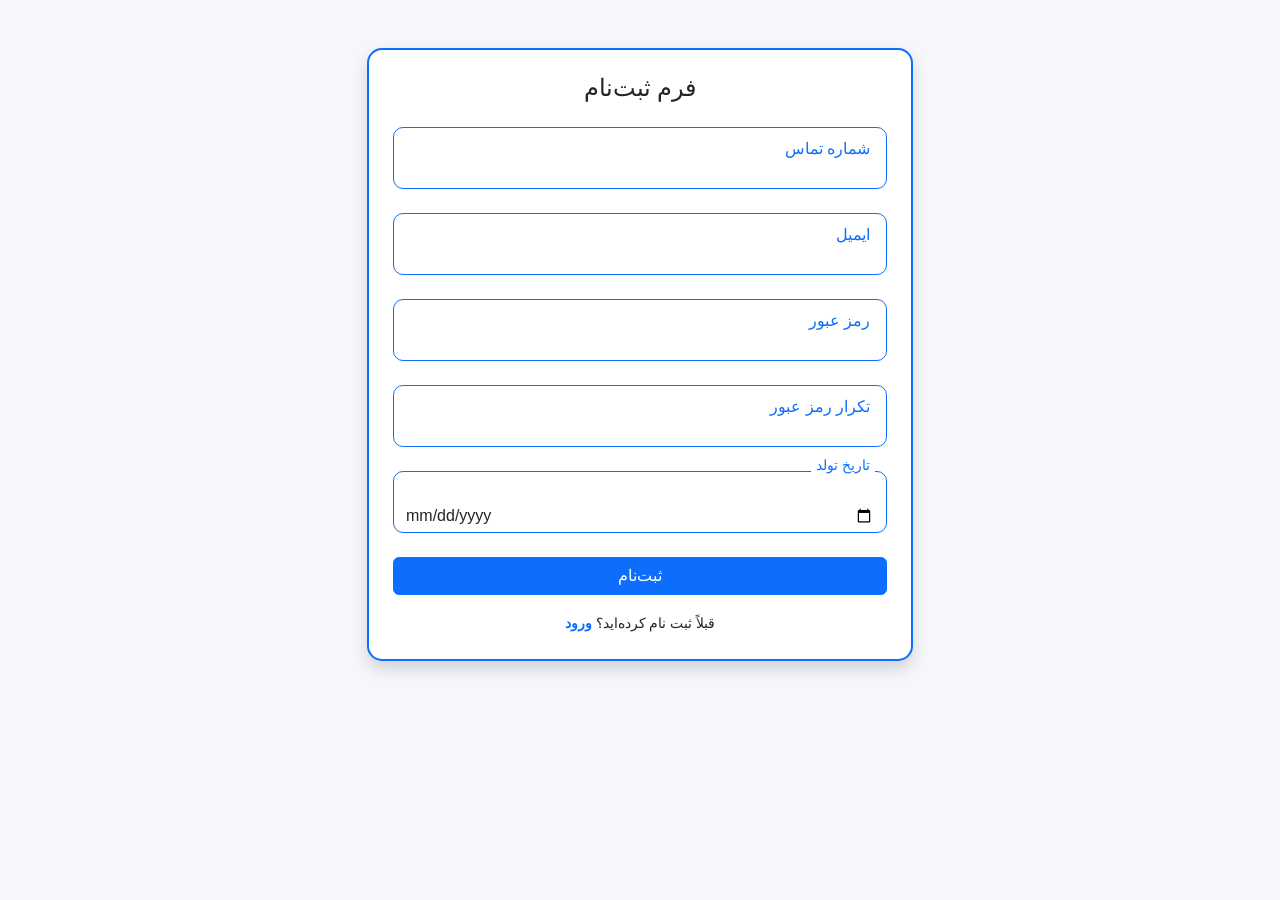
<file: login.html>
<!DOCTYPE html>
<html lang="fa" dir="rtl">
<head>
  <meta charset="UTF-8">
  <meta name="viewport" content="width=device-width, initial-scale=1">
  <title>فرم ثبت‌نام</title>
  <link href="https://cdn.jsdelivr.net/npm/bootstrap@5.3.5/dist/css/bootstrap.min.css" rel="stylesheet" integrity="sha384-SgOJa3DmI69IUzQ2PVdRZhwQ+dy64/BUtbMJw1MZ8t5HZApcHrRKUc4W0kG879m7" crossorigin="anonymous">
    <link rel="stylesheet" href="login.css">
</head>
<body>
    <div class="container mt-5">
        <div class="row justify-content-center">
          <div class="col-md-6">
            <div class="card p-4 shadow">
              <h4 class="text-center mb-4">فرم ثبت‌نام</h4>
              <form>
                <div class="form-group">
                  <input type="text" id="phone" class="form-control" placeholder=" " required>
                  <label for="phone">شماره تماس</label>
                  <div id="phone-error" class="text-danger small ps-2" style="display: none;">لطفاً شماره تماس معتبر وارد کنید.</div>
                </div>
    
                <div class="form-group">
                  <input type="email" id="email" class="form-control" placeholder=" " required>
                  <label for="email">ایمیل</label>
                </div>
    
                <div class="form-group">
                  <input type="password" id="password" class="form-control" placeholder=" " required>
                  <label for="password">رمز عبور</label>
                                  </div>
                  <div class="rules mt-2" id="password-rules">
                    <span id="length" class="invalid">حداقل 8 کاراکتر</span>
                    <span id="uppercase" class="invalid">حداقل یک حرف بزرگ انگلیسی</span>
                    <span id="lowercase" class="invalid">حداقل یک حرف کوچک انگلیسی</span>
                  </div>

    
                <div class="form-group">
                  <input type="password" id="confirm" class="form-control" placeholder=" " required>
                  <label for="confirm">تکرار رمز عبور</label>
                </div>
    
                <div class="form-group">
                  <input type="date" id="birthdate" class="form-control" placeholder=" " required>
                  <label for="birthdate">تاریخ تولد</label>
                </div>
    
                <button type="submit" class="btn btn-primary w-100">ثبت‌نام</button>
                <div class="text-center mt-3">
                  <small>قبلاً ثبت‌ نام کرده‌اید؟ <a href="login1.html" class="text-primary fw-bold text-decoration-none">ورود</a></small>
                </div>
              </form>
            </div>
          </div>
        </div>
      </div>

  <!-- Bootstrap + اعتبارسنجی رمز -->
  <script>
    const passwordInput = document.getElementById("password");
    const lengthRule = document.getElementById("length");
    const uppercaseRule = document.getElementById("uppercase");
    const lowercaseRule = document.getElementById("lowercase");
    const rulesBox = document.getElementById("password-rules");
  
    // ابتدا قوانین مخفی باشند
    rulesBox.style.display = "none";
  
    passwordInput.addEventListener("blur", function () {
      const value = passwordInput.value;
      rulesBox.style.display = "block"; // بعد از خارج شدن از فیلد، قوانین نمایش داده می‌شوند
  
      // قانون 1: حداقل 8 کاراکتر
      if (value.length >= 8) {
        lengthRule.classList.remove("invalid");
        lengthRule.classList.add("valid");
      } else {
        lengthRule.classList.add("invalid");
        lengthRule.classList.remove("valid");
      }
  
      // قانون 2: حداقل یک حرف بزرگ انگلیسی
      if (/[A-Z]/.test(value)) {
        uppercaseRule.classList.remove("invalid");
        uppercaseRule.classList.add("valid");
      } else {
        uppercaseRule.classList.add("invalid");
        uppercaseRule.classList.remove("valid");
      }
  
      // قانون 3: حداقل یک حرف کوچک انگلیسی
      if (/[a-z]/.test(value)) {
        lowercaseRule.classList.remove("invalid");
        lowercaseRule.classList.add("valid");
      } else {
        lowercaseRule.classList.add("invalid");
        lowercaseRule.classList.remove("valid");
      }
    });
      const phoneInput = document.getElementById("phone");
  const phoneError = document.getElementById("phone-error");
  const rules = {
    length: document.getElementById("rule-length"),
    uppercase: document.getElementById("rule-uppercase"),
    lowercase: document.getElementById("rule-lowercase")
  };

  // هنگام ورود به هر فیلد
  phoneInput.addEventListener("focus", () => {
    phoneError.style.display = phoneInput.value.length < 8 ? "block" : "none";
    document.getElementById("password-rules").style.display = "none";
  });

  passwordInput.addEventListener("focus", () => {
    phoneError.style.display = "none";
    document.getElementById("password-rules").style.display = "block";
  });

  // بررسی خطای شماره تماس
  phoneInput.addEventListener("blur", () => {
    if (phoneInput.value.length < 8) {
      phoneError.style.display = "block";
    } else {
      phoneError.style.display = "none";
    }
  });

  // بررسی رمز عبور به صورت زنده
  passwordInput.addEventListener("input", () => {
    const value = passwordInput.value;
    rules.length.style.display = value.length >= 8 ? "none" : "list-item";
    rules.uppercase.style.display = /[A-Z]/.test(value) ? "none" : "list-item";
    rules.lowercase.style.display = /[a-z]/.test(value) ? "none" : "list-item";
  });
  
  </script>
  
</body>
</html>
</file>
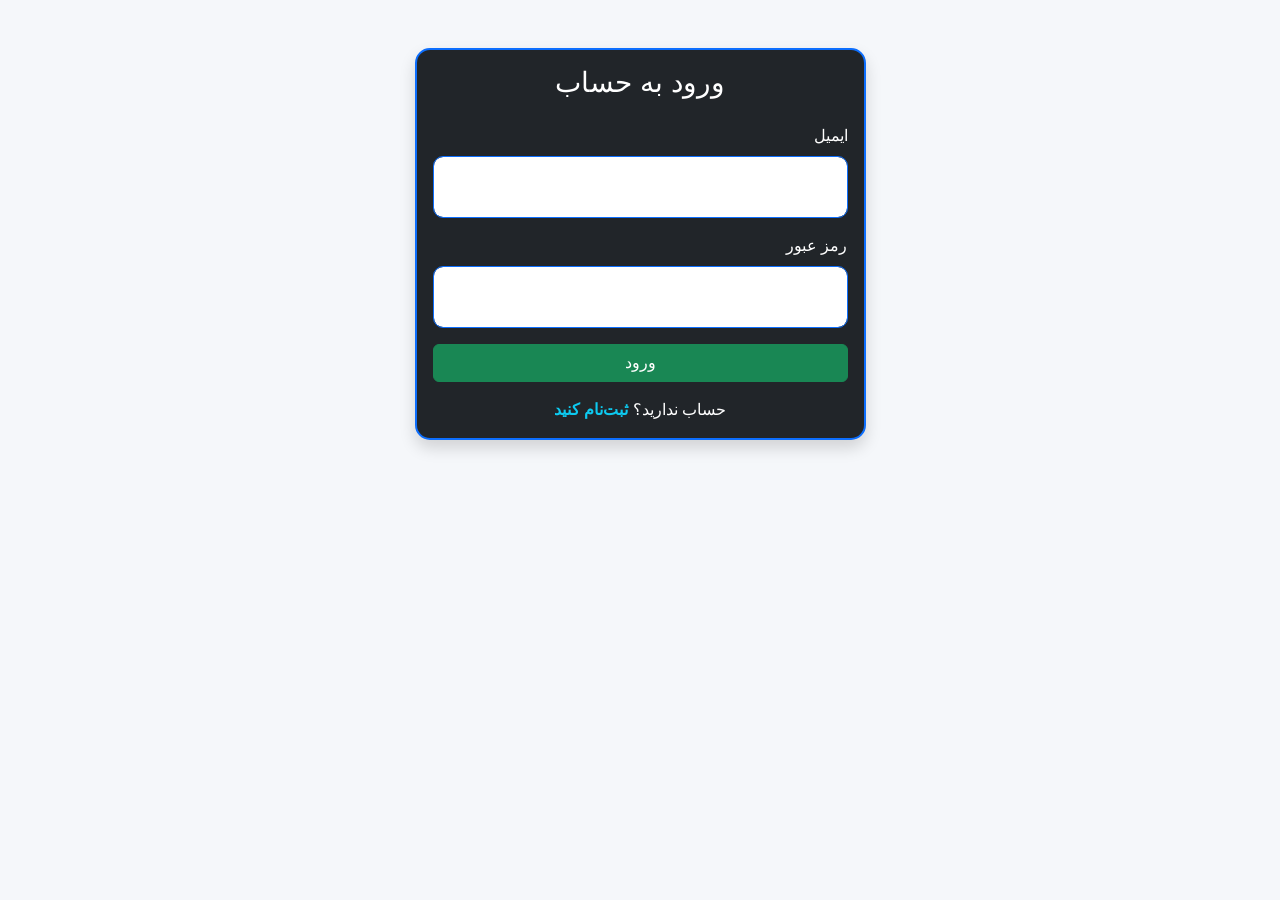
<file: login1.html>
<!DOCTYPE html>
<html lang="fa" dir="rtl">
<head>
  <meta charset="UTF-8">
  <meta name="viewport" content="width=device-width, initial-scale=1">
  <title>ورود</title>
  <link href="https://cdn.jsdelivr.net/npm/bootstrap@5.3.5/dist/css/bootstrap.min.css" rel="stylesheet" integrity="sha384-SgOJa3DmI69IUzQ2PVdRZhwQ+dy64/BUtbMJw1MZ8t5HZApcHrRKUc4W0kG879m7" crossorigin="anonymous">
  <link rel="stylesheet" href="login.css">
</head>
<body>
  <div class="container mt-5">
    <div class="row justify-content-center">
      <div class="col-md-5">
        <div class="card bg-dark text-white shadow">
          <div class="card-body">
            <h3 class="text-center mb-4">ورود به حساب</h3>
            <form id="loginForm">
              <div class="mb-3">
                <label for="email" class="form-label">ایمیل</label>
                <input type="email" class="form-control" id="email" required>
              </div>
              <div class="mb-3">
                <label for="password" class="form-label">رمز عبور</label>
                <input type="password" class="form-control" id="password" required>
              </div>
              <button type="submit" class="btn btn-success w-100">ورود</button>
              <div class="text-center mt-3">
                <span>حساب ندارید؟</span>
                <a href="login.html" class="text-decoration-none fw-bold text-info">ثبت‌نام کنید</a>
              </div>
            </form>
          </div>
        </div>
      </div>
    </div>
  </div>

  <!-- ساده‌ترین کنترل فرم -->
  <script>
    document.getElementById('loginForm').addEventListener('submit', function(e) {
      e.preventDefault();
      const email = document.getElementById('email').value;
      const password = document.getElementById('password').value;

      if (email && password) {
        alert('ورود موفقیت‌آمیز بود!');
        // اینجا می‌تونی ریدایرکت کنی یا عملیات ورود واقعی انجام بدی
        // window.location.href = "dashboard.html";
      } else {
        alert('لطفاً اطلاعات را کامل وارد کنید.');
      }
    });
  </script>
</body>
</html>
</file>
<file: login.css>
body {
    background-color: #f5f7fa;
    font-family: sans-serif;
  }

  .card {
    background: white;
    border: 2px solid #0d6efd;
    border-radius: 15px;
  }

  .form-group {
    position: relative;
    margin-bottom: 1.5rem;
  }

  .form-control {
    border: 1px solid #0d6efd;
    border-radius: 10px;
    padding: 1rem 0.75rem 0.25rem;
    font-size: 1rem;
  }

  .form-group label {
    position: absolute;
    top: 55%;
    right: 0.75rem;
    transform: translateY(-50%);
    background-color: white;
    padding: 0 5px;
    color: #0d6efd;
    transition: 0.3s ease;
    pointer-events: none;
  }

  .form-control:focus + label,
  .form-control:not(:placeholder-shown) + label {
    top: -5px;
    font-size: 0.85rem;
    color: #0d6efd;
  }

  .rules {
    font-size: 0.9rem;
    padding-right: 5px;
  }

  .rules span {
    display: block;
    margin-top: 3px;
  }

  .valid {
    color: green;
  }

  .invalid {
    color: red;
  }
  .rules {
    font-size: 0.9rem;
    padding-right: 5px;
    margin: 8px 6px 9px 5px;
}

.mt-2 {
    margin-top: 1.5rem !important;
}
.form-container {
    max-width: 500px;
    margin: auto;
    margin-top: 50px;
    padding: 20px;
    border: 2px solid #0d6efd;
    border-radius: 15px;
  }
  .form-floating label {
    color: #6c757d;
  }
  .invalid {
    color: red;
    display: none;
  }
  .valid {
    color: green;
    display: none;
  }
  .form-control {
    border: 1px solid #0d6efd;
    border-radius: 10px;
    padding: 2rem 0.75rem 0.25rem;
    font-size: 1rem;
  }
  .form-group label {
    position: absolute;
    top: 36%;
    right: 0.75rem;
    transform: translateY(-50%);
    background-color: white;
    padding: 0 5px;
    color: #0d6efd;
    transition: 0.3s ease;
    pointer-events: none;
}
</file>
